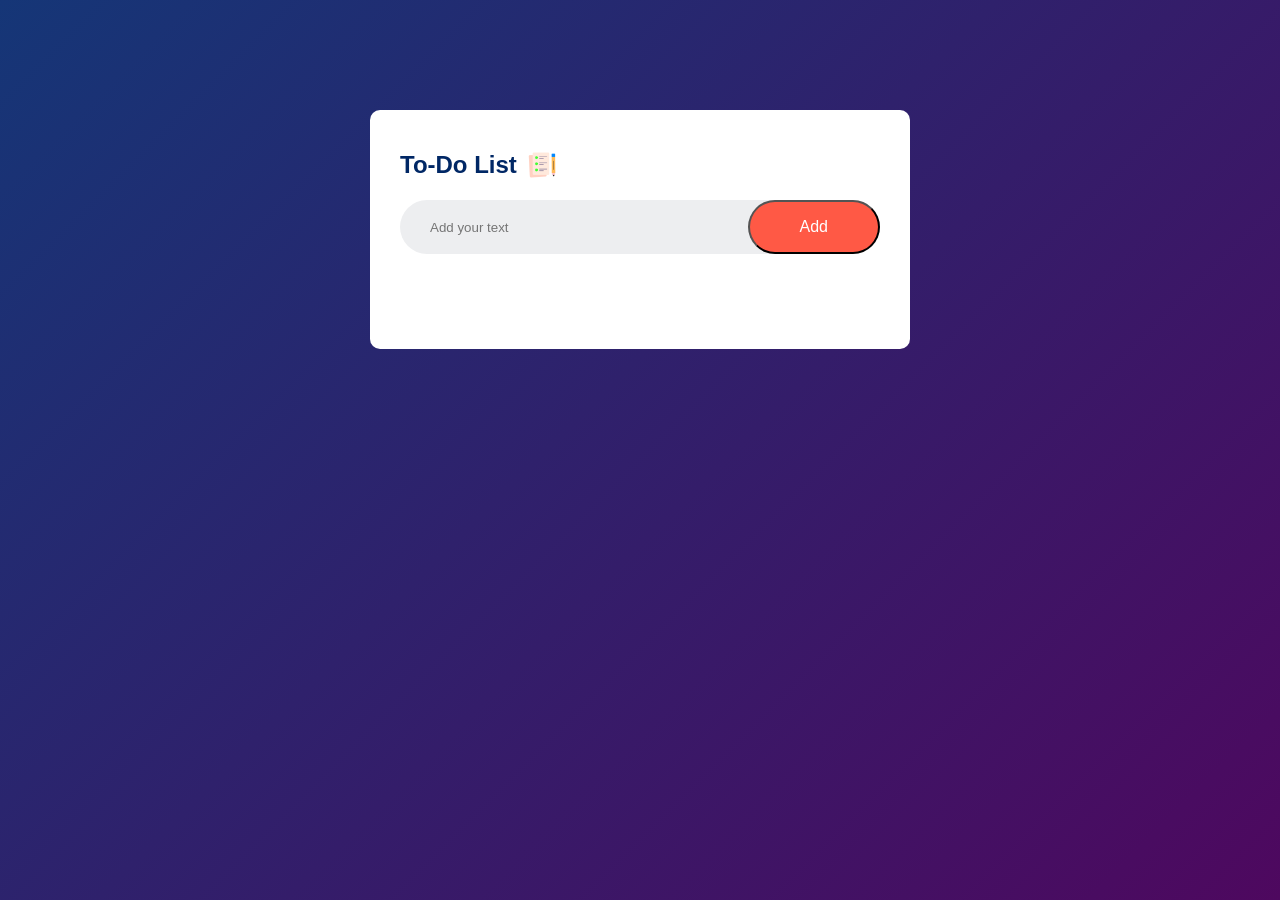
<file: websites/To-Do-List-Javascript-master/index.html>
<!DOCTYPE html>
<html lang="en">
<head>
    <meta charset="UTF-8">
    <meta name="viewport" content="width=device-width, initial-scale=1.0">
    <title>To Do List</title>
    <link rel="stylesheet" href="style.css" type="text/css">
</head>
<body>
    <div class="container">
        <div class="todo-app">
            <h2>To-Do List <img src="images/icon.png" alt=""></h2>
            <div class="row">
                <input type="text" id="input-box" placeholder="Add your text">
                <button onclick="addTask()">Add</button>
            </div>
            <ul id="list-container">
                <!-- <li class="checked">Task 1</li>
                <li>Task 2</li>
                <li>Task 3</li>
                <li>Task 4</li>
                <li>Task 5</li> -->
            </ul>
        </div>
    </div>
<!-- Local JS file for the To Do List -->
<script src="script.js"></script>
</body>
</html>
</file>
<file: websites/To-Do-List-Javascript-master/style.css>
* {
    margin: 0;
    padding: 0;
    font-family: 'Poppins', sans-serif;
    box-sizing: border-box;
}

.container {
    width: 100%;
    min-height: 100vh;
    background: linear-gradient(135deg, #153677, #4e085f);
    padding: 10px;
}

.todo-app {
    width: 100%;
    max-width: 540px;
    background: #fff;
    margin: 100px auto 20px;
    padding: 40px 30px 70px;
    border-radius: 10px;
}

.todo-app h2 {
    color: #002765;
    display: flex;
    align-items: center;
    margin-bottom: 20px;

}

.todo-app h2 img {
 width: 30px;
 margin-left: 10px;
}

.row {
    display: flex;
    align-items: center;
    justify-content: space-between;
    background: #edeef0;
    border-radius: 30px;
    padding-left: 20px;
    margin-bottom: 25px;
}

input {
    flex: 1;
    border: none;
    outline: none;
    background: transparent;
    padding: 10px;
}

button {
    order: none;
    outline: none;
    padding: 16px 50px;
    background: #ff5945;
    color: #fff;
    border-radius: 40px;
    cursor: pointer;
    font-size: 16px;

}

ul li {
    list-style: none;
    font-size: 17px;
    padding: 12px 8px 12px 50px;
    user-select: none;
    cursor: pointer;
    position: relative;
}

ul li::before {
    content: '';
    position: absolute;
    height: 28px;
    width: 28px;
    border-radius: 50%;
    background-image:url(images/unchecked.png);
    background-size:cover;
    background-position: center;
    top: 8px;
    left: 8px;
}
/* List element when added .checked via script.js */
ul li.checked {
    color: #555;
    text-decoration: line-through;
}

/* Before being added the .checked */
ul li.checked::before {
    background-image: url(images/checked.png);
}

ul li span {
    position: absolute;
    right: 0;
    top: 5px;
    width: 40px;
    height: 40px;
    font-size: 22px;
    color: #555;
    line-height: 40px;
    text-align: center;
    border-radius: 50px;
}

ul li span:hover {
    background: #edeef0
}
</file>
